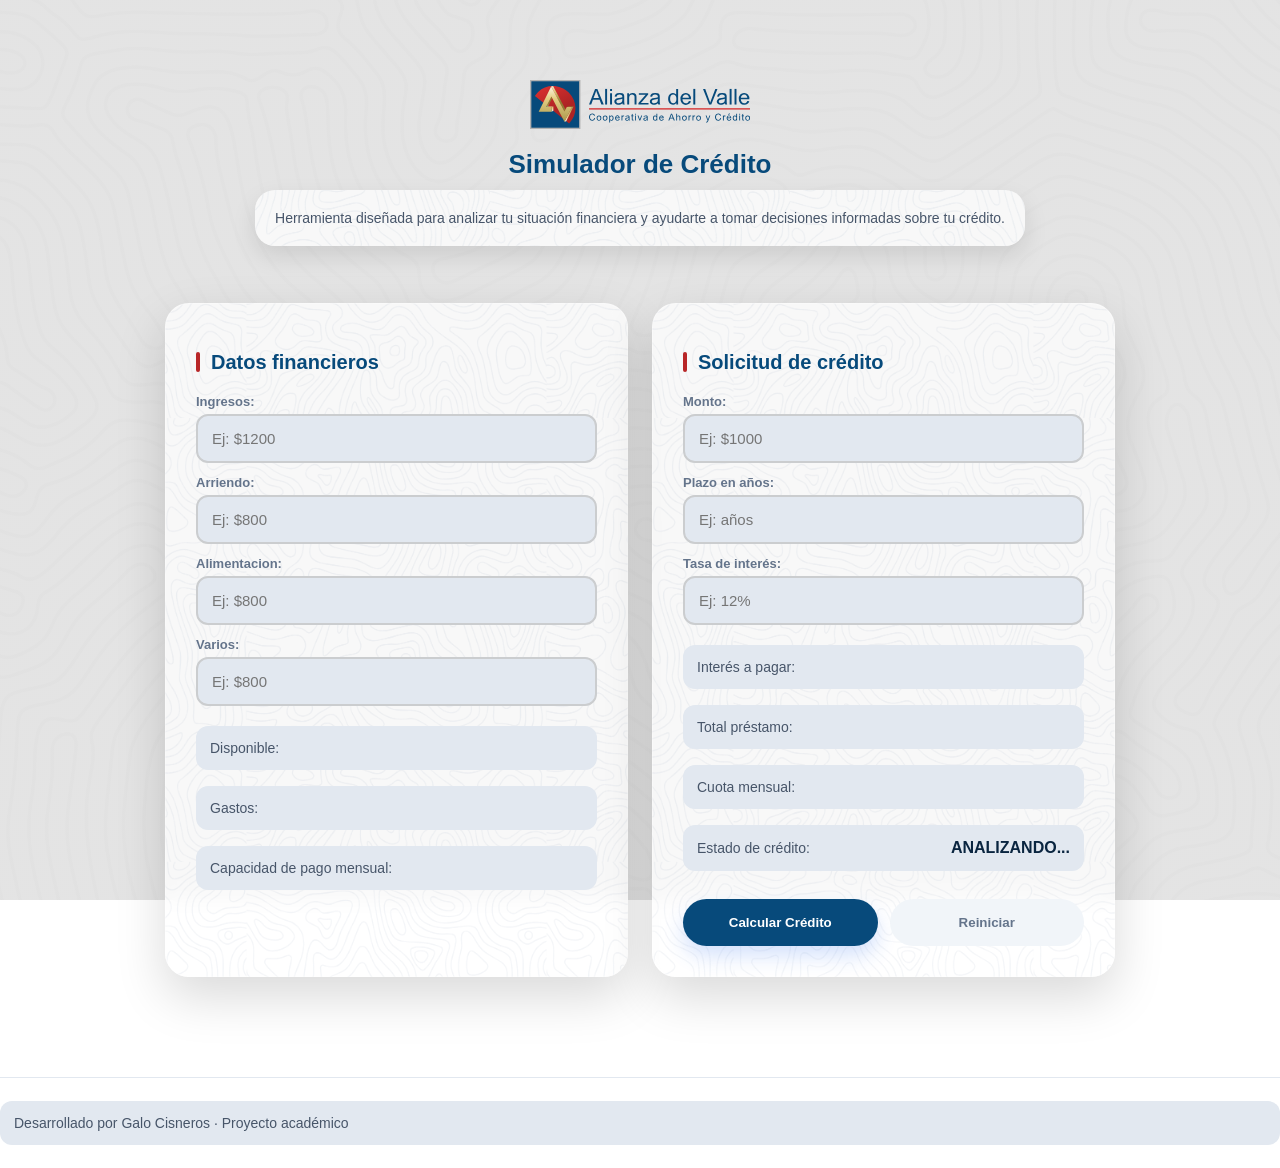
<file: index.html>
<!doctype html>
<html lang="es">
  <head>
    <meta charset="UTF-8" />
    <meta name="viewport" content="width=device-width, initial-scale=1.0" />
    <title>Simulador de Crédito</title>
    <link rel="stylesheet" href="simulador.css" />
    <link rel="icon" href="imagenes/Logosimulador.svg" />
    <script src="simulador.js"></script>
    <script src="funciones.js"></script>
    <script src="utils.js"></script>
  </head>
  <body>
    <div class="container card">
      <div class="header">
        <img src="imagenes/logotipo-adv.svg" class="logo" />
        <h1>Simulador de Crédito</h1>
        <p class="descripcion">
          Herramienta diseñada para analizar tu situación financiera y ayudarte
          a tomar decisiones informadas sobre tu crédito.
        </p>
      </div>

      <div class="section">
        <h2>Datos financieros</h2>
        <label for="txtIngresos">Ingresos:</label>
        <input
          type="text"
          oninput="actualizarGastosEnTiempoReal()"
          id="txtIngresos"
          placeholder="Ej: $1200"
          onblur="validarInput(this)"
        />
        <small class="error-msg"></small>

        <!-- Arriendo examen -->

        <label for="txtArriendo">Arriendo:</label>
        <input
          type="text"
          oninput="actualizarGastosEnTiempoReal()"
          id="txtArriendo"
          placeholder="Ej: $800"
          onblur="validarInput(this)"
        />
        <small class="error-msg"></small>
        <!-- Alimentacion examen -->

        <label for="txtAlimentacion">Alimentacion:</label>
        <input
          type="text"
          oninput="actualizarGastosEnTiempoReal()"
          id="txtAlimentacion"
          placeholder="Ej: $800"
          onblur="validarInput(this)"
        />
        <small class="error-msg"></small>
        <!-- Varios examen-->

        <label for="txtVarios">Varios:</label>
        <input
          type="text"
          oninput="actualizarGastosEnTiempoReal()"
          id="txtVarios"
          placeholder="Ej: $800"
          onblur="validarInput(this)"
        />
        <small class="error-msg"></small>

        <p>Disponible: <span id="spnDisponible"></span></p>
        <p>Gastos: <span id="spnGastos"></span></p>
        <p>Capacidad de pago mensual: <span id="spnCapacidadPago"></span></p>
      </div>

      <div class="section">
        <h2>Solicitud de crédito</h2>
        <label for="txtMonto">Monto:</label>
        <input
          type="text"
          id="txtMonto"
          placeholder="Ej: $1000"
          onblur="validarInput(this)"
        />
        <small class="error-msg"></small>

        <label for="txtPlazo">Plazo en años:</label>
        <input
          type="text"
          id="txtPlazo"
          placeholder="Ej: años"
          onblur="validarInput(this)"
        />
        <small class="error-msg"></small>

        <label for="txtTasaInteres">Tasa de interés:</label>
        <input
          type="text"
          id="txtTasaInteres"
          placeholder="Ej: 12%"
          onblur="validarInput(this)"
        />
        <small class="error-msg"></small>

        <p>Interés a pagar: <span id="spnInteresPagar"></span></p>
        <p>Total préstamo: <span id="spnTotalPrestamo"></span></p>
        <p>Cuota mensual: <span id="spnCuotaMensual"></span></p>
        <p>
          Estado de crédito: <span id="spnEstadoCredito">ANALIZANDO...</span>
        </p>

        <div class="buttons">
          <button
            id="btnCalcularCredito"
            onclick="if (validarFormulario()) calcular();"
          >
            Calcular Crédito
          </button>
          <button id="btnReiniciar" onclick="reiniciarFormulario()">
            Reiniciar
          </button>
        </div>
      </div>
    </div>
<footer class="footer">
  <p>Desarrollado por Galo Cisneros · Proyecto académico</p>
</footer>
</html>
</file>
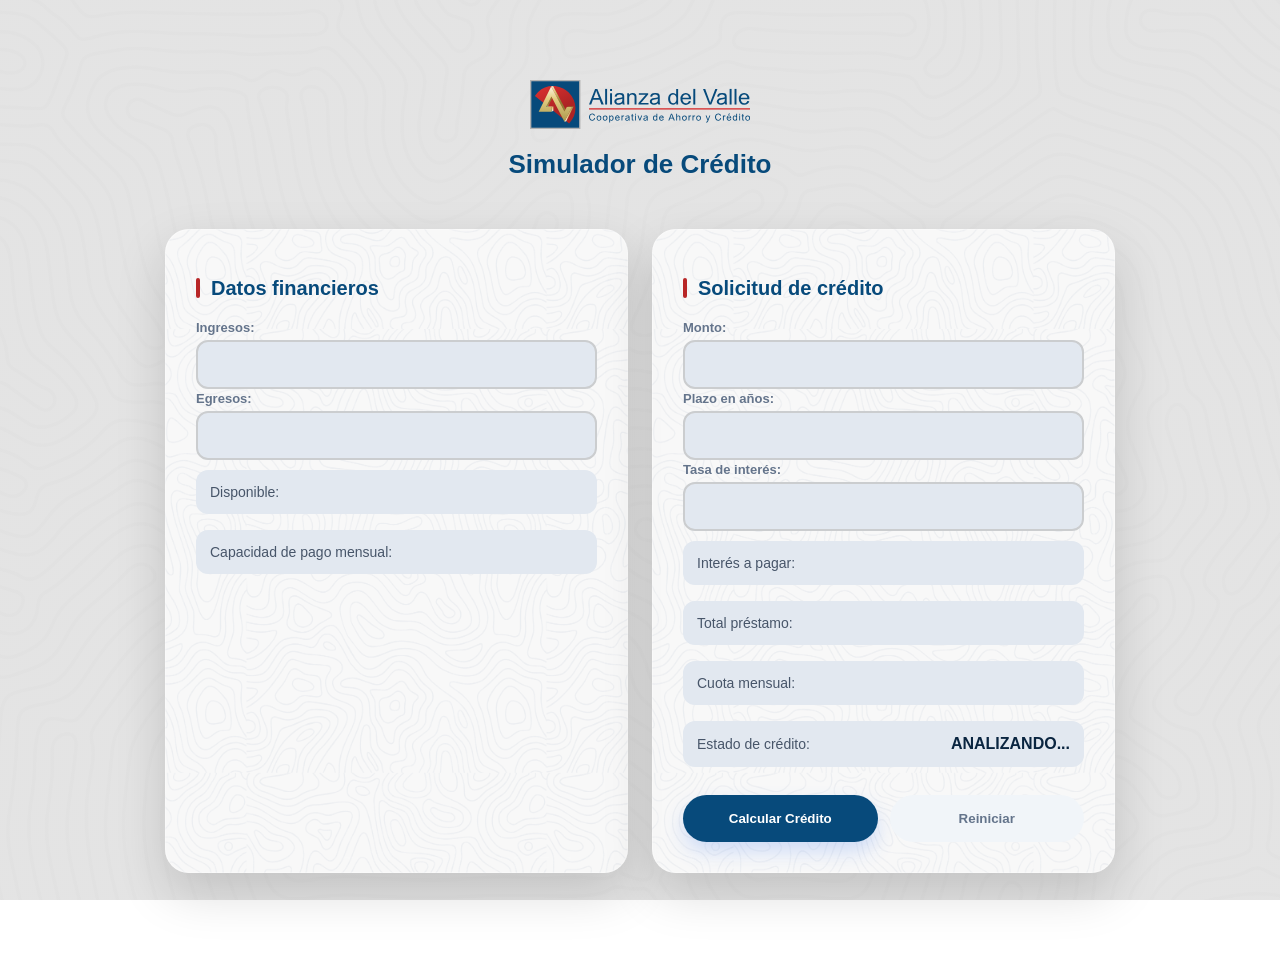
<file: simulador.html>
<!doctype html>
<html lang="es">
  <head>
    <meta charset="UTF-8" />
    <meta name="viewport" content="width=device-width, initial-scale=1.0" />
    <title>Simulador de Crédito</title>
    <link rel="stylesheet" href="simulador.css" />
    <link rel="icon" href="imagenes/Logosimulador.svg" />
    <script src="simulador.js"></script>
    <script src="funciones.js"></script>
    <script src="utils.js"></script>
  </head>
  <body>
    <div class="container card">
      <div class="header">
        <img src="imagenes/logotipo-adv.svg" class="logo" />
        <h1>Simulador de Crédito</h1>
      </div>

      <div class="section">
        <h2>Datos financieros</h2>
        <label for="txtIngresos">Ingresos:</label>
        <input type="text" id="txtIngresos" />

        <label for="txtEgresos">Egresos:</label>
        <input type="text" id="txtEgresos" />

        <p>Disponible: <span id="spnDisponible"></span></p>
        <p>Capacidad de pago mensual: <span id="spnCapacidadPago"></span></p>
      </div>

      <div class="section">
        <h2>Solicitud de crédito</h2>
        <label for="txtMonto">Monto:</label>
        <input type="text" id="txtMonto" />

        <label for="txtPlazo">Plazo en años:</label>
        <input type="text" id="txtPlazo" />

        <label for="txtTasaInteres">Tasa de interés:</label>
        <input type="text" id="txtTasaInteres" />

        <p>Interés a pagar: <span id="spnInteresPagar"></span></p>
        <p>Total préstamo: <span id="spnTotalPrestamo"></span></p>
        <p>Cuota mensual: <span id="spnCuotaMensual"></span></p>
        <p>
          Estado de crédito: <span id="spnEstadoCredito">ANALIZANDO...</span>
        </p>

        <div class="buttons">
          <button id="btnCalcularCredito" onclick="calcular()">
            Calcular Crédito
          </button>
          <button id="btnReiniciar">Reiniciar</button>
        </div>
      </div>
    </div>
  </body>
</html>
</file>
<file: simulador.css>
/* ===== 1. FONDO GENERAL ===== */
body {
    background: 
        linear-gradient(rgba(223, 223, 223, 0.85), rgba(223, 223, 223, 0.85)),
        url("imagenes/fondoBG.png");

    background-size: cover;
    background-position: center;
    background-repeat: no-repeat;
    background-attachment: fixed;

    margin: 0;
    font-family: 'Arial', sans-serif;

    display: flex;
    flex-direction: column; /* 👈 vertical */
    min-height: 100vh;
}
/* ===== 2. CONTENEDOR EN DOS COLUMNAS ===== */
.container {
    max-width: 950px;
    width: 95%;

    margin: 60px auto; /* centra + deja espacio */

    display: grid;
    grid-template-columns: 1fr 1fr;
    gap: 24px;
    padding: 20px;
    align-items: stretch;
}

/* ===== 3. HEADER Y LOGOTIPO (AJUSTADO) ===== */
.header {
    grid-column: span 2;
    text-align: center;
    margin-bottom: 25px; /* Más espacio bajo el header */
    display: flex;
    flex-direction: column;
    align-items: center;
}

.logo {
    width: 220px;
    height: auto;
    margin-bottom: 20px; /* 👈 más espacio */
}

.header h1 {
    color: #074a7b;
    font-size: 26px;
    font-weight: 700;
    margin: 0;
}

/* ===== 4. AMBAS SECCIONES BLANCAS ===== */
.section {
    background: 
        url("imagenes/fondosecction.webp"),  /*  tu patrón */
        rgba(255, 255, 255, 0.75);  /* base blanca suave */

    background-size: 300px, auto;   /* tamaño del patrón */
    background-repeat: repeat, no-repeat;
    background-position: center;

    backdrop-filter: blur(10px);
    -webkit-backdrop-filter: blur(10px);

    border-radius: 24px;
    padding: 30px;
    display: flex;
    flex-direction: column;

    box-shadow: 0 20px 50px rgba(0, 0, 0, 0.15);
    border: 1px solid rgba(255, 255, 255, 0.3);
}

.section h2 {
    color: #074a7b;
    font-size: 20px;
    font-weight: 700;
    margin-bottom: 20px;

    padding-left: 15px; /* espacio para la línea */
    position: relative;

    text-align: left; /* 👈 cambiamos esto */
}

.section h2::before {
    content: "";
    position: absolute;
    left: 0;
    top: 50%;
    transform: translateY(-50%);
    width: 4px;
    height: 20px;
    background: #b82627; /* amarillo */
    border-radius: 2px;
}

label {
    font-size: 13px;
    color: #64748B;
    font-weight: 600;
    margin-bottom: 5px;
    display: block;
}

/* ===== 5. INPUTS MODERNOS ===== */
input {
    width: 100%;
    border: 2px solid #cbcdcf;
    border-radius: 12px;
    background: #E2E8F0;
    padding: 14px;
    font-size: 15px;
    color: #0A2540;
    margin-bottom: 18px;
    box-sizing: border-box;
    transition: all 0.2s ease;
}

input:focus {
    outline: none;
    border-color: #2E6FF2;
    background: #FFFFFF;
    box-shadow: 0 0 0 4px rgba(46, 111, 242, 0.1);
}

/* ===== 6. RESULTADOS ===== */
p {
    background: #E2E8F0;
    border-radius: 12px;
    padding: 14px;
    font-size: 14px;
    color: #475569;
    display: flex;
    justify-content: space-between;
    align-items: center;
    margin: 8px 0;
}

span {
    font-weight: 700;
    color: #0A2540;
    font-size: 16px;
}

#spnDisponible, #spnCapacidadPago, #spnCuotaMensual {
    color: #074a7b;
}

/* ===== 7. BOTONES FINTECH ===== */
.buttons {
    display: flex;
    gap: 12px;
    margin-top: auto;
    padding-top: 20px;
}

button {
    flex: 1;
    padding: 16px;
    border-radius: 50px;
    font-weight: 700;
    border: none;
    cursor: pointer;
    transition: all 0.2s ease;
}

#btnCalcularCredito {
    background: #074a7b;
    color: white;
    box-shadow: 0 10px 20px rgba(46, 111, 242, 0.2);
}

#btnReiniciar {
    background: #F1F5F9;
    color: #64748B;
}

button:hover {
    filter: brightness(1.05);
    transform: translateY(-1px);
}

/* ===== 8. RESPONSIVE ===== */
@media (max-width: 850px) {
    .container {
        grid-template-columns: 1fr;
        max-width: 450px;
    }
    .header {
        grid-column: span 1;
    }
    .logo {
        width: 140px; /* 👈 aquí sí cambia */
    }
}

/* Ajusta el contenedor del campo */
.section {
    opacity: 0;
    transform: translateY(30px);
    animation: fadeSlideUp 1.2s cubic-bezier(0.22, 1, 0.36, 1) forwards;
}

.section input {
  margin-bottom: 2px; /* Reduce espacio entre input y error */
}

/* Mensaje de error más compacto */
.error-msg {
  color: #d93025;
  font-style: italic;
  font-size: 11px;
  margin: 2px 0 8px 2px; /* ↓↓ clave aquí */
  display: block;
  line-height: 1.2;
}

/* Input error */
.input-error {
  border: 1px solid #d93025 !important;
  animation: shake 0.25s ease-in-out;
}

/* Animación */
@keyframes shake {
  0% { transform: translateX(0); }
  25% { transform: translateX(-3px); }
  50% { transform: translateX(3px); }
  75% { transform: translateX(-3px); }
  100% { transform: translateX(0); }
}

/* Animación de entrada suave */
@keyframes fadeSlideUp {
  from {
    opacity: 0;
    transform: translateY(30px);
  }
  to {
    opacity: 1;
    transform: translateY(0);
  }
}

/* Primera columna */
.section:nth-child(2) {
    animation-delay: 0.2s;
}

/* Segunda columna */
.section:nth-child(3) {
    animation-delay: 0.4s;
}

.descripcion {
  font-size: 14px;
  color: #475569;
  margin-top: 10px;
  text-align: center;

  padding: 20px;
  border-radius: 20px;

  background: 
    url("imagenes/fondosecction.webp"),
    rgba(255, 255, 255, 0.75);

  background-size: 300px, auto;
  background-repeat: repeat, no-repeat;
  background-position: center;

  backdrop-filter: blur(10px);
  -webkit-backdrop-filter: blur(10px);

  box-shadow: 0 10px 25px rgba(0, 0, 0, 0.1);
}

.footer {
  width: 100%;
  padding: 15px 0;
  margin-top: 20px;

  background: #ffffff;
  border-top: 1px solid #e2e8f0;

  text-align: center;
  font-size: 13px;
  color: #64748B;
}
</file>
